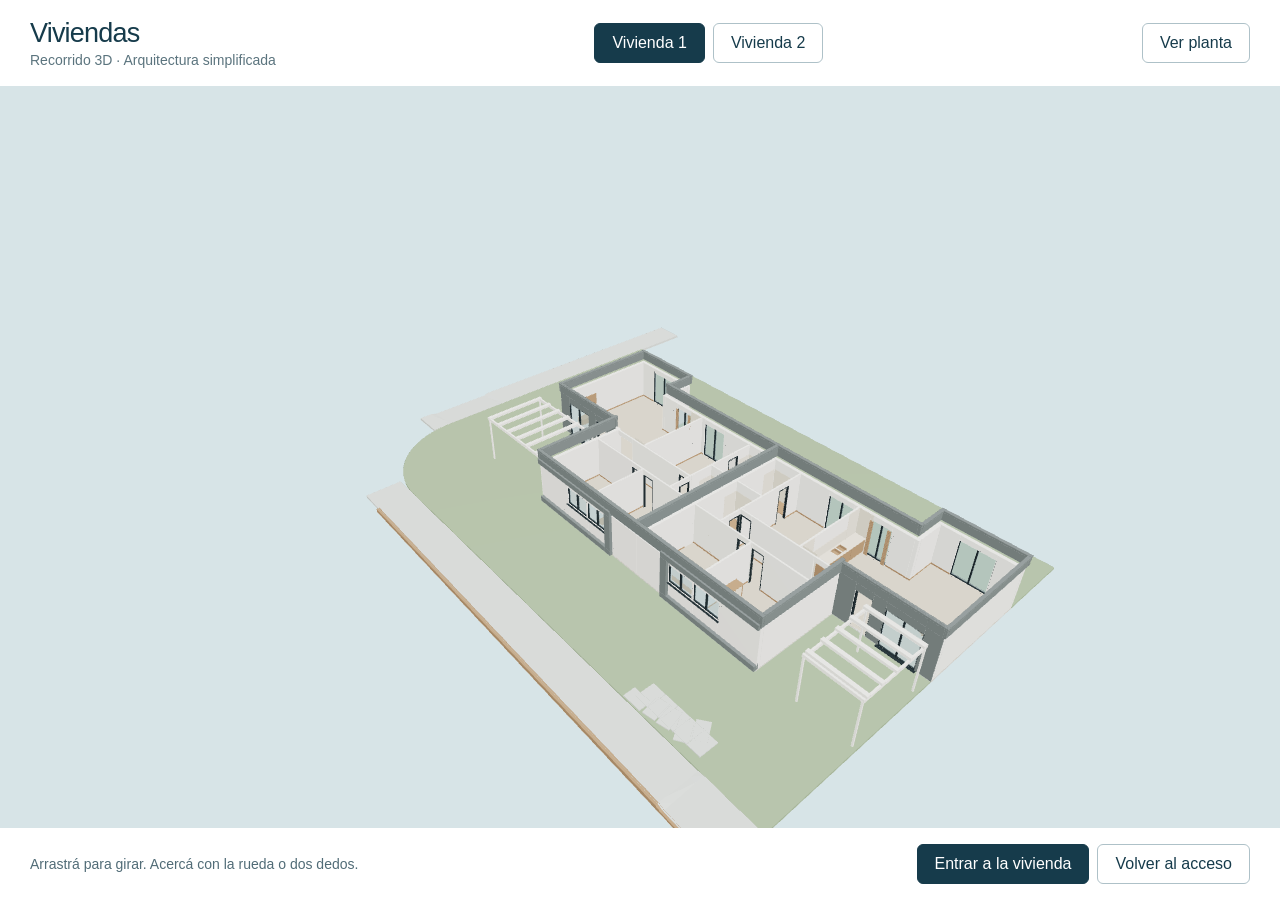
<file: docs/index.html>
<!doctype html><html lang="es"><head><meta charset="UTF-8"><meta name="viewport" content="width=device-width, initial-scale=1, viewport-fit=cover"><meta name="theme-color" content="#163b4b"><title>Viviendas | Recorrido 3D</title><meta name="description" content="Recorrido web de la arquitectura real de dos viviendas, con controles de escritorio y móviles, basado en Blender y Pascal."><meta name="robots" content="index,follow"><link rel="canonical" href="https://corvusdevs.github.io/viviendas-pascal/"><link rel="alternate" hreflang="es" href="https://corvusdevs.github.io/viviendas-pascal/i18n/es/"><link rel="alternate" hreflang="x-default" href="https://corvusdevs.github.io/viviendas-pascal/"><meta property="og:title" content="Viviendas | Recorrido 3D"><meta property="og:description" content="Recorrido web de la arquitectura real de dos viviendas, con controles de escritorio y móviles, basado en Blender y Pascal."><meta property="og:type" content="website"><meta property="og:url" content="https://corvusdevs.github.io/viviendas-pascal/"><meta property="og:locale" content="es_AR"><meta property="og:image" content="https://corvusdevs.github.io/viviendas-pascal/og-image.png"><meta property="og:image:width" content="1200"><meta property="og:image:height" content="630"><meta name="twitter:card" content="summary_large_image"><meta name="twitter:image" content="https://corvusdevs.github.io/viviendas-pascal/og-image.png"><link rel="icon" sizes="32x32" href="./favicon-32.png"><link rel="icon" sizes="16x16" href="./favicon-16.png"><link rel="apple-touch-icon" href="./apple-touch-icon.png"><script type="application/ld+json">{"@context":"https://schema.org","@type":"SoftwareApplication","name":"Viviendas","applicationCategory":"DesignApplication","operatingSystem":"Web browser","inLanguage":"es","url":"https://corvusdevs.github.io/viviendas-pascal/","description":"Recorrido web de la arquitectura real de dos viviendas, con controles de escritorio y móviles, basado en Blender y Pascal."}</script><style>/* ac-no-horizontal-scroll v1 */ /* ac-nav-hamburger v1: house controls remain visible */ /* ac-footer-mobile v1 */html,body{max-width:100%;overflow-x:clip}img,video,iframe{max-width:100%;height:auto}pre,table{max-width:100%;overflow-x:auto}@media (width<=720px){body{min-height:0}footer{padding-bottom:max(12px,env(safe-area-inset-bottom));padding-top:12px}}</style>  <script type="module" crossorigin src="./assets/index-wZ8CmYHh.js"></script>
  <link rel="stylesheet" crossorigin href="./assets/index-zHA83OXo.css">
</head><body><div id="root"></div></body></html>
</file>
<file: docs/assets/index-zHA83OXo.css>
*{box-sizing:border-box}html,body,#root{width:100%;height:100%;margin:0;overflow:hidden}body{color:#163b4b;background:#e9eff1;font-family:Optima,Avenir Next,sans-serif}button{font:inherit;color:#163b4b;cursor:pointer;background:#fff;border:1px solid #aec1c8;border-radius:6px;padding:10px 17px}button:focus-visible,.touch-pad:focus-visible{outline-offset:3px;outline:3px solid #388193}button:disabled{opacity:.45;cursor:default}button[aria-pressed=true],button.primary{color:#fff;background:#163b4b;border-color:#163b4b}main{grid-template-rows:auto minmax(0,1fr) auto;height:100%;display:grid}header{background:#fff;justify-content:space-between;align-items:center;gap:20px;padding:18px 30px;display:flex}h1{letter-spacing:-.8px;margin:0;font-size:27px;font-weight:500}header p{color:#5b747e;margin:3px 0 0;font-size:14px}nav{gap:8px;display:flex}header>button{background:0 0}.scene{touch-action:none;background:#d7e4e7;min-height:0;position:relative}.scene canvas{touch-action:none;display:block}footer{background:#fff;justify-content:space-between;align-items:center;gap:18px;padding:16px 30px;display:flex}footer p{color:#516c77;max-width:55ch;margin:0;font-size:14px}footer>div{gap:8px;display:flex}.status{text-align:center;background:#e9eff1;flex-direction:column;justify-content:center;align-items:center;padding:32px;display:flex;position:absolute;inset:0}.status h2{font-size:23px;font-weight:500}.status p{max-width:45ch;line-height:1.5}.status progress{accent-color:#163b4b;width:180px}.crosshair{pointer-events:none;border:1px solid #fff;border-radius:50%;width:6px;height:6px;position:absolute;top:50%;left:50%}.touch-pad,.look-hint{display:none}dialog{background:#fff;border:0;border-radius:8px;width:min(1000px,90vw);max-height:88vh;margin:auto;padding:24px;position:fixed;inset:8%;box-shadow:0 8px 70px #163b4b70}dialog img{max-width:100%;max-height:65vh}dialog h2{font-weight:500}dialog p{color:#516c77;font-size:13px}.close{float:right}@media (width<=760px){header{flex-wrap:wrap;gap:10px;padding:12px 15px}h1{font-size:21px}header p{font-size:12px}button{padding:9px 12px;font-size:14px}nav{gap:5px}footer{flex-direction:column;align-items:stretch;gap:10px;padding:12px 15px}footer p{font-size:12px}footer>div{display:flex}footer>div button{flex:1}dialog{padding:16px;inset:3%}}@media (pointer:coarse){.touch-pad{color:#fff;touch-action:none;-webkit-user-select:none;user-select:none;background:#163b4b73;border:2px solid #ffffffba;border-radius:50%;place-items:center;width:108px;height:108px;font-size:13px;display:grid;position:absolute;bottom:26px;left:24px}.look-hint{color:#fff;pointer-events:none;background:#163b4b73;border-radius:6px;padding:9px 12px;font-size:12px;display:block;position:absolute;bottom:22px;right:22px}}
</file>
